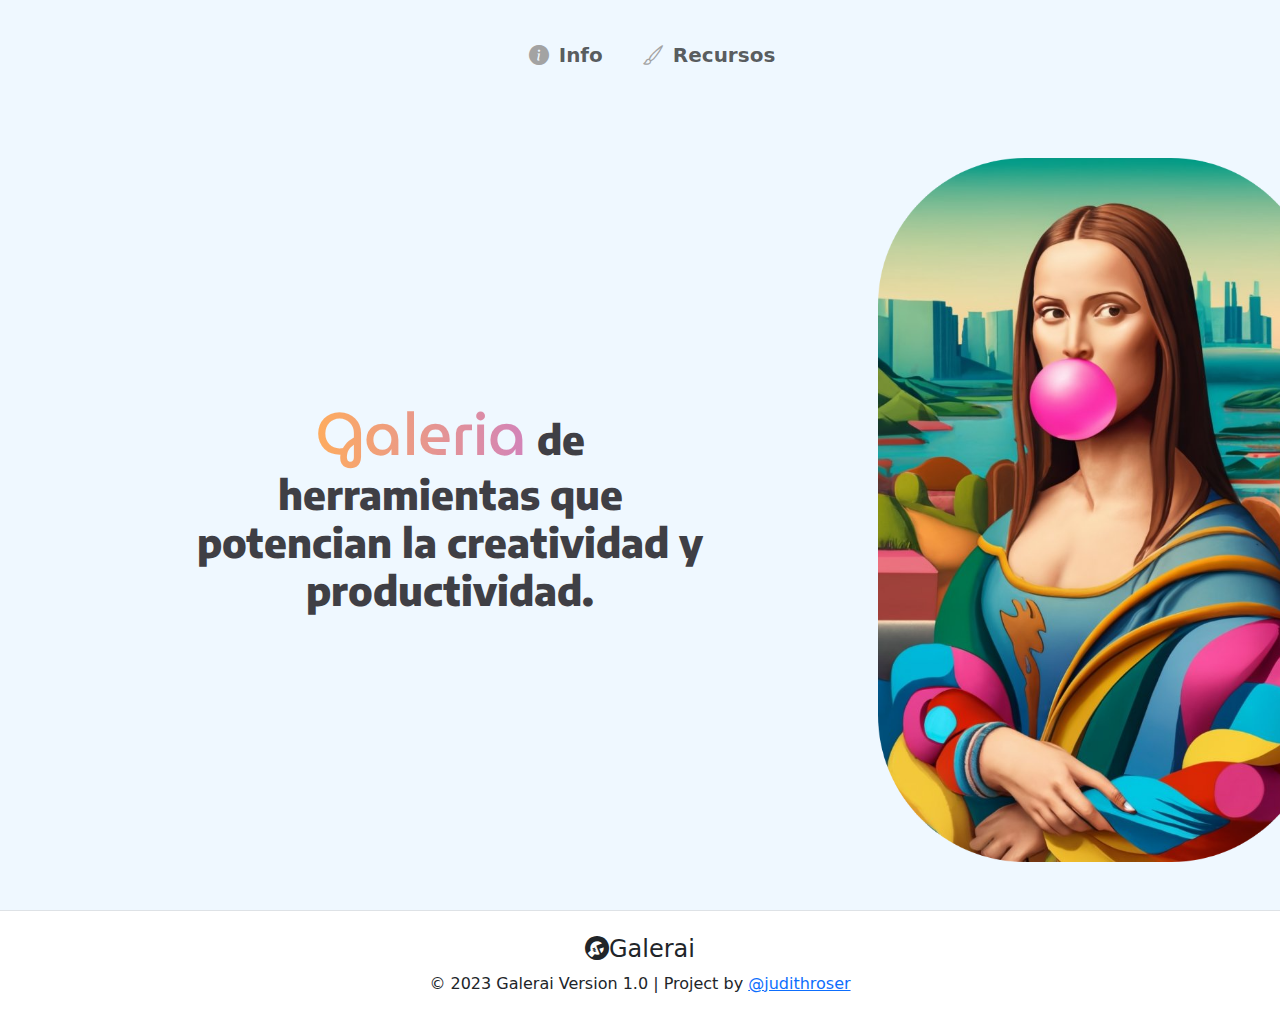
<file: public/index.html>
<!DOCTYPE html>
<html lang="es">

<head>
  <!-- Metadatos -->
  <meta charset="UTF-8">
  <meta name="author" content="Judith Roser">
  <meta name="description" content="Galeria de herramientas para desarrollo web">
  <meta name="keywords" content="HTML, CSS, Javascript, Boostrap, tools">
  <meta name="viewport" content="width=device-width, initial-scale=1.0">
  <!-- Titulo -->
  <title>Galerai | Herramientas para el dia a dia de un desarrollador web</title>
  <!-- Favicon -->
  <link rel="icon" href="img/favicon.png" type="image/x-icon">
  <!-- Bootstrap -->
  <link href="https://cdn.jsdelivr.net/npm/bootstrap@5.3.1/dist/css/bootstrap.min.css" rel="stylesheet">
  <!-- Iconos de Boostrap -->
  <link rel="stylesheet" href="https://cdn.jsdelivr.net/npm/bootstrap-icons@1.10.5/font/bootstrap-icons.css">
  <!-- CSS personalizado -->
  <link rel="stylesheet" href="style.css">


</head>

<body style="background-color: #EFF8FF;">
  <!-- Barra de navegacion -->
  <nav class="navbar navbar-expand-md" style="background-color: #EFF8FF;">
    <div class="container-fluid px-5">
      <button class="navbar-toggler" type="button" data-bs-toggle="collapse" data-bs-target="#navbarToggler"
        aria-controls="navbarToggler" aria-expanded="false" aria-label="Toggle navigation">
        <span class="navbar-toggler-icon"></span>
      </button>
      <div class="collapse navbar-collapse d-flex justify-content-center align-items-center" id="navbarToggler">
        <ul class="fs-5 navbar-nav d-flex">
          <li class="fw-semibold nav-item px-4">
            <a class="nav-link" aria-current="page" href="info.html"><i class="bi bi-info-circle-fill"></i>Info</a>
          </li>
          <li class="fw-semibold nav-item">
            <a class="nav-link" aria-current="page" href="tools.html"><i class="bi bi-brush"></i>Recursos</a>
          </li>
        </ul>
      </div>
    </div>
  </nav>



  <!-- Seccion hero -->
  <div class="container">
    <div class="row justify-content-sl-center align-items-center">
      <div class="col-sm-6 text-center mx-auto">
        <h3 class="h-inicio fs-1 p-3 "><span class="text-gradient"style="font-size:60px; font-weight: 500;" >Galeria</span> de herramientas que potencian la creatividad y productividad.</h3>
      </div>
      
      <div class="col-sm-4 p-5">
        <img src="./img/mona-lisa-rd.png" style="width: 440px;" alt="" class="mx-auto d-block">
      </div>
    </div>
  </div>



  <!-- Seccion Footer -->
  <footer style="background-color: #fff;">
    <div class="container-fluid text-center p-4 border-top">
      <h4><i class="bi bi-wrench-adjustable-circle-fill"></i>Galerai</h4>
      <div class="flex">
        <p>&copy 2023 Galerai Version 1.0 | Project by <a href="https://twitter.com/juki166"
            target="_blank">@judithroser</a></p>
        <p></p>
      </div>
    </div>
  </footer>

  <!-- Bootstrap JS -->
  <script src="https://cdn.jsdelivr.net/npm/bootstrap@5.3.1/dist/js/bootstrap.bundle.min.js"
    integrity="sha384-HwwvtgBNo3bZJJLYd8oVXjrBZt8cqVSpeBNS5n7C8IVInixGAoxmnlMuBnhbgrkm"
    crossorigin="anonymous"></script>
  <!-- JS  -->
  <script src="./function.js"></script>
  <script src="json.js"></script>
</body>

</html>
</file>
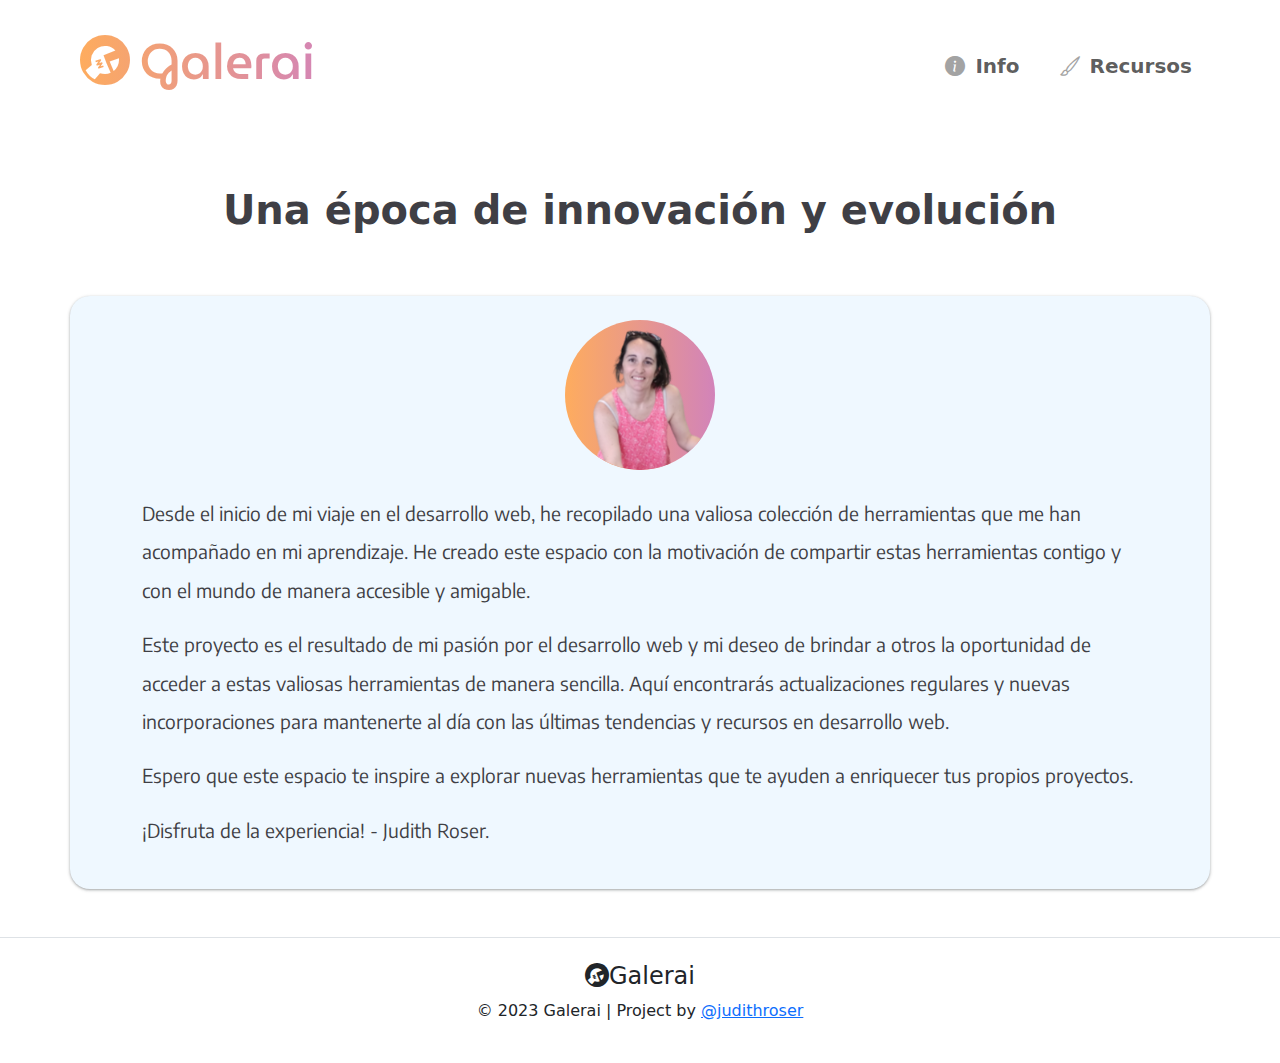
<file: public/info.html>
<!DOCTYPE html>
<html lang="en">

<head>
    <!-- Metadatos -->
    <meta charset="UTF-8">
    <meta name="author" content="Judith Roser">
    <meta name="description" content="Galeria de herramientas para desarrollo web">
    <meta name="keywords" content="HTML, CSS, Javascript, Boostrap">
    <meta name="viewport" content="width=device-width, initial-scale=1.0">
    <!-- Titulo -->
    <title>Info | Herramientas para el dia a dia de un desarrollador web</title>
    <!-- Favicon -->
    <link rel="icon" href="img/favicon.png" type="image/x-icon">
    <!-- Bootstrap -->
    <link href="https://cdn.jsdelivr.net/npm/bootstrap@5.3.1/dist/css/bootstrap.min.css" rel="stylesheet">
    <!-- Iconos de Boostrap -->
    <link rel="stylesheet" href="https://cdn.jsdelivr.net/npm/bootstrap-icons@1.10.5/font/bootstrap-icons.css">
    <!-- CSS personalizado -->
    <link rel="stylesheet" href="style.css">
</head>

<body>
    <!-- Barra de navegacion -->
    <nav class="navbar navbar-expand-md navbar-light navbar-light">
        <div class="container-fluid px-5">
            <button class="navbar-toggler" type="button" data-bs-toggle="collapse" data-bs-target="#navbarToggler"
                aria-controls="navbarToggler" aria-expanded="false" aria-label="Toggle navigation">
                <span class="navbar-toggler-icon"></span>
            </button>
            <div class="collapse navbar-collapse" id="navbarToggler">
                <h1 class="text-gradient"><a class="navbar-brand" href="index.html"><i
                            class="bi bi-wrench-adjustable-circle-fill"></i>Galerai</a></h1>
                <ul class="fs-5 navbar-nav d-flex justify-content-center align-items-center">
                    <li class="fw-semibold nav-item px-4">
                        <a class="nav-link" aria-current="page" href="info.html"><i
                                class="bi bi-info-circle-fill"></i>Info</a>
                    </li>
                    <li class="fw-semibold nav-item">
                        <a class="nav-link" aria-current="page" href="tools.html"><i
                                class="bi bi-brush"></i>Recursos</a>
                    </li>
                </ul>
            </div>
        </div>
    </nav>

    <!-- Seccion info Sobre mí -->

    <section>
        <div>
            <h4 class="p-info text-center fs-1 mx-auto d-block p-5 fw-bold lh-base">Una época de innovación y evolución
            </h4>
        </div>
        <div class="space-info container p-4 mb-5">

            <img src="./img/IMG_judith.png" class="img-auto mx-auto d-block mb-4" style="width: 150px;"
                alt="judithroser">
            <div class="px-5">
                <p class="p-info fw-normal lh-lg">Desde el inicio de mi viaje en el desarrollo web, he recopilado una
                    valiosa colección de herramientas que me han acompañado en mi aprendizaje. He creado este espacio
                    con la
                    motivación de compartir estas herramientas contigo y con el mundo de manera accesible y amigable.
                </p>
                <p class="p-info fw-normal lh-lg">Este proyecto es el resultado de mi pasión por el desarrollo web y mi
                    deseo de brindar a otros la oportunidad de acceder a estas valiosas herramientas de manera
                    sencilla. Aquí encontrarás actualizaciones regulares y nuevas incorporaciones para mantenerte al día con las
                    últimas tendencias y recursos en desarrollo web.</p>
                <p class="p-info fw-normal lh-lg">Espero que este espacio te inspire a explorar nuevas herramientas que
                    te ayuden a enriquecer tus propios proyectos.</p>
                <p class="p-info fw-normal lh-lg">¡Disfruta de la experiencia! - Judith Roser.</p>
            </div>
        </div>
    </section>


    <!-- Seccion Footer -->
    <footer>
        <div class="container-fluid text-center p-4 border-top">
            <h4><i class="bi bi-wrench-adjustable-circle-fill"></i>Galerai</h4>
            <div class="flex">
                <p>&copy 2023 Galerai | Project by <a href="https://twitter.com/juki166"
                        target="_blank">@judithroser</a></p>

            </div>
        </div>
    </footer>
</body>

</html>
</file>
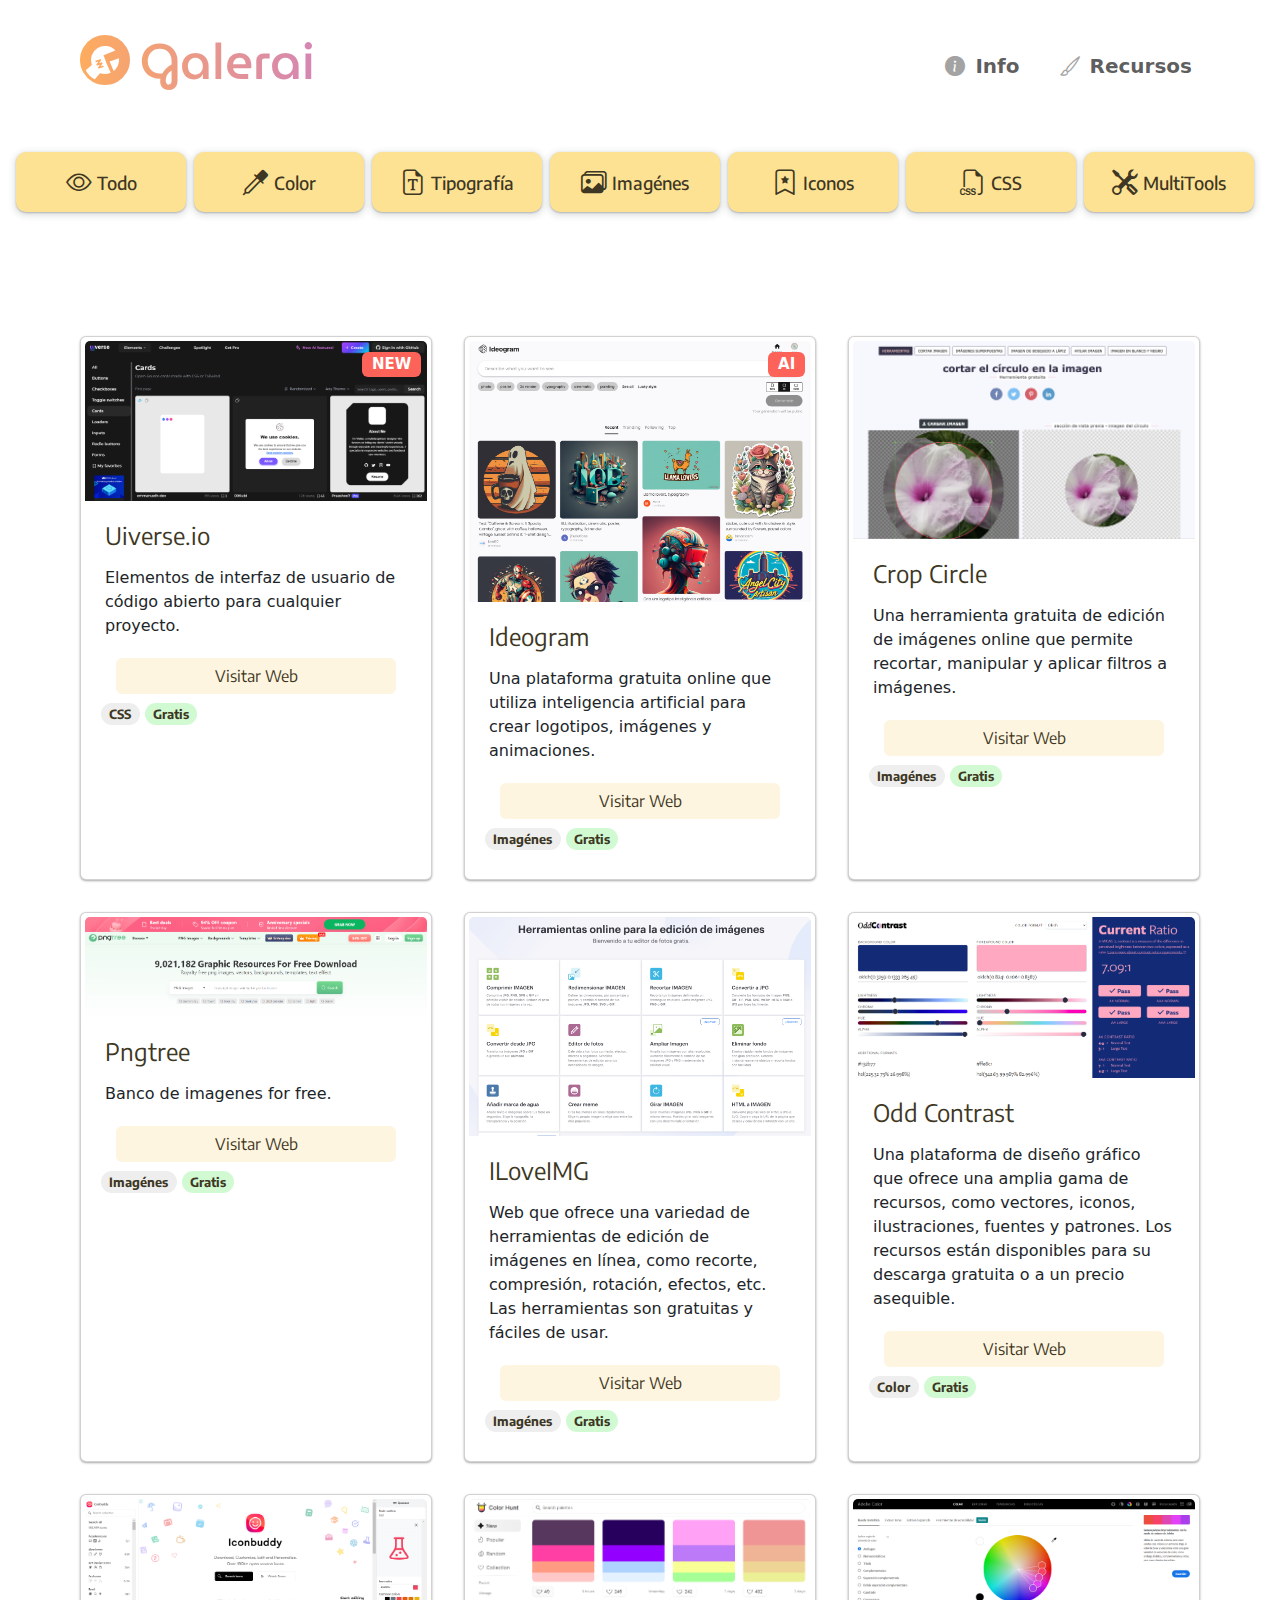
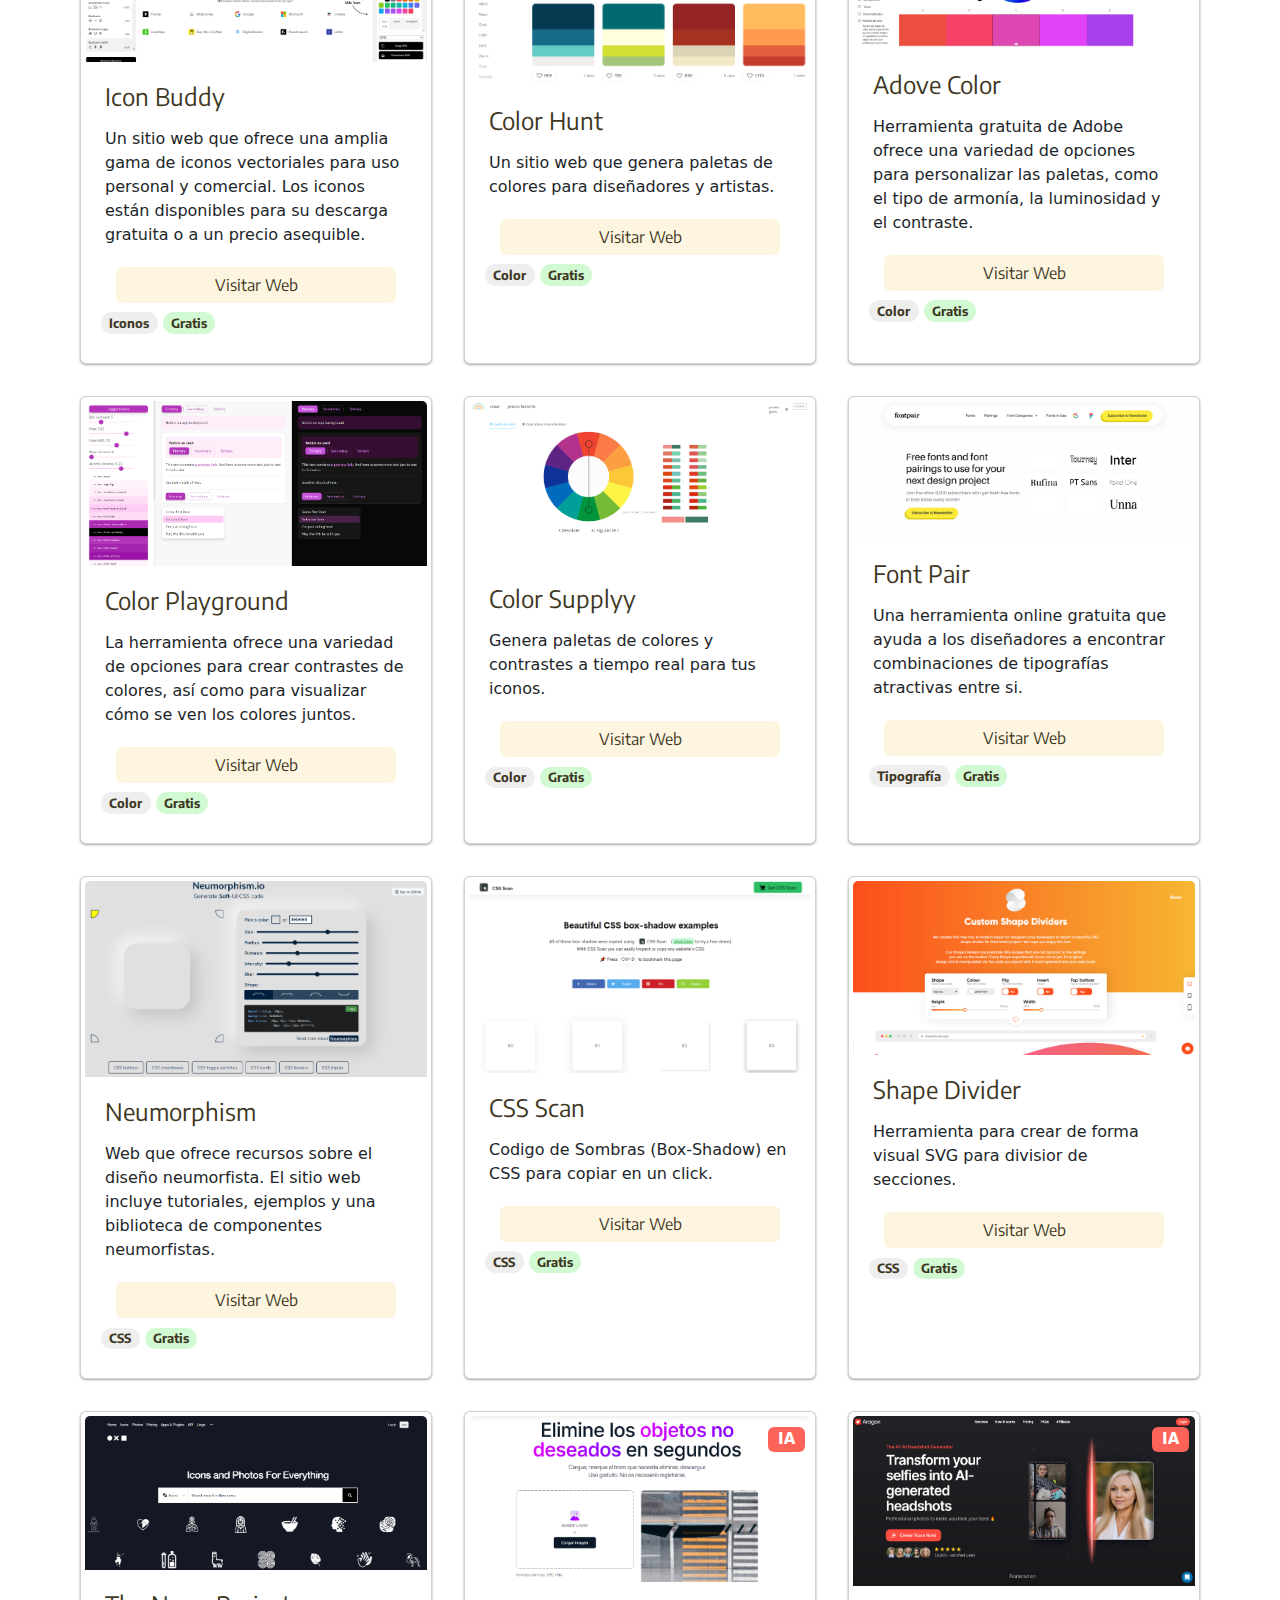
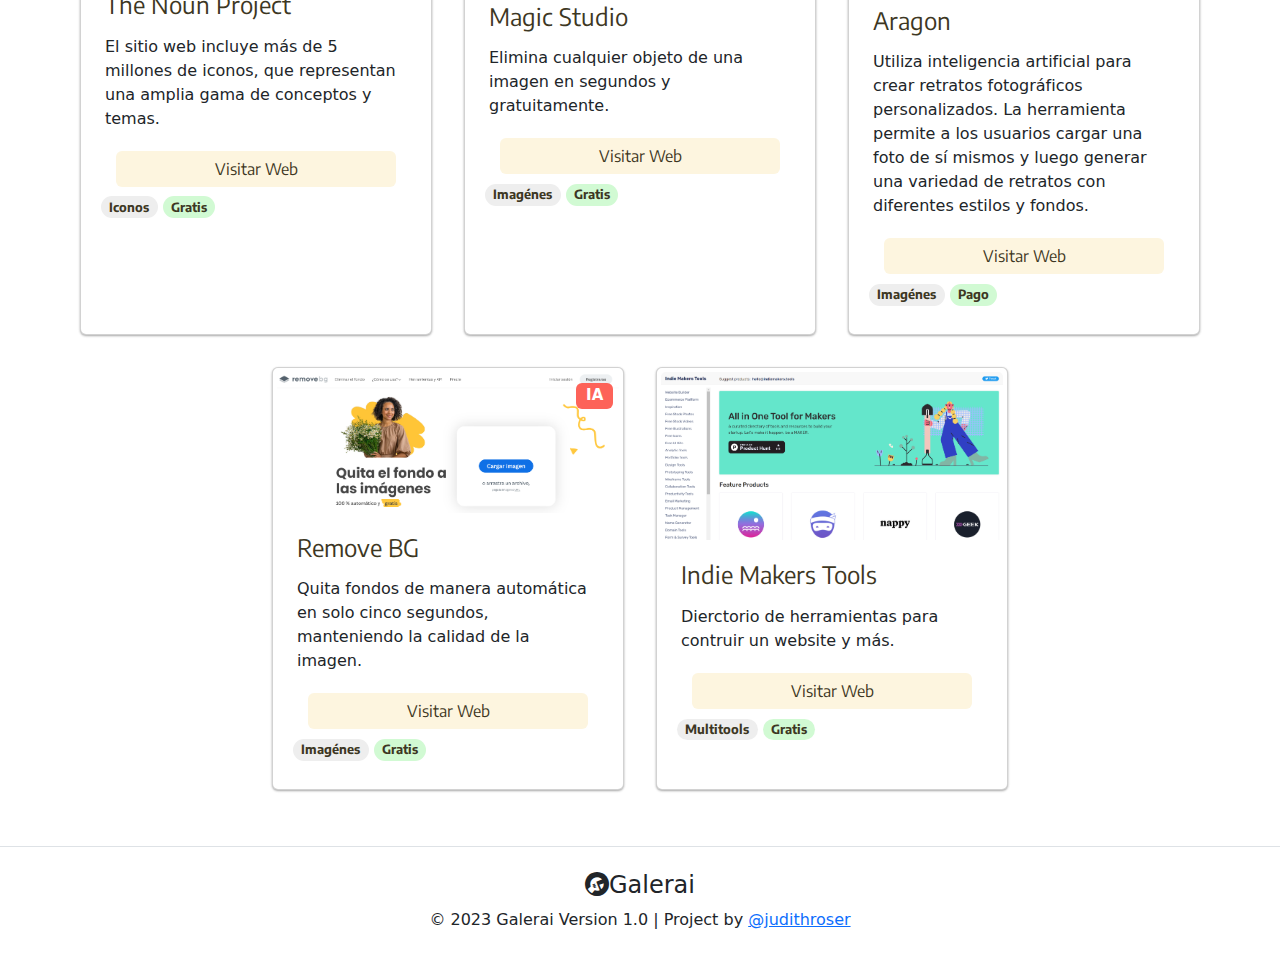
<file: public/tools.html>
<!DOCTYPE html>
<html lang="es">

<head>
    <!-- Metadatos -->
    <meta charset="UTF-8">
    <meta name="author" content="Judith Roser">
    <meta name="description" content="Galeria de herramientas para desarrollo web">
    <meta name="keywords" content="HTML, CSS, Javascript, Boostrap, tools">
    <meta name="viewport" content="width=device-width, initial-scale=1.0">
    <!-- Titulo -->
    <title>Galerai | Herramientas para el dia a dia de un desarrollador web</title>
    <!-- Favicon -->
    <link rel="icon" href="img/favicon.png" type="image/x-icon">
    <!-- Bootstrap -->
    <link href="https://cdn.jsdelivr.net/npm/bootstrap@5.3.1/dist/css/bootstrap.min.css" rel="stylesheet">
    <!-- Iconos de Boostrap -->
    <link rel="stylesheet" href="https://cdn.jsdelivr.net/npm/bootstrap-icons@1.10.5/font/bootstrap-icons.css">
    <!-- CSS personalizado -->
    <link rel="stylesheet" href="style.css">


</head>

<body>
    <!-- Barra de navegacion -->
    <nav class="navbar navbar-expand-md navbar-light navbar-light">
        <div class="container-fluid px-5">
            <button class="navbar-toggler" type="button" data-bs-toggle="collapse" data-bs-target="#navbarToggler"
                aria-controls="navbarToggler" aria-expanded="false" aria-label="Toggle navigation">
                <span class="navbar-toggler-icon"></span>
            </button>
            <div class="collapse navbar-collapse" id="navbarToggler">
                <h1 class="text-gradient"><a class="navbar-brand" href="index.html"><i
                            class="bi bi-wrench-adjustable-circle-fill"></i>Galerai</a></h1>
                <ul class="fs-5 navbar-nav d-flex justify-content-center align-items-center">
                    <li class="fw-semibold nav-item px-4">
                        <a class="nav-link" aria-current="page" href="info.html"><i
                                class="bi bi-info-circle-fill"></i>Info</a>
                    </li>
                    <li class="fw-semibold nav-item">
                        <a class="nav-link" aria-current="page" href="tools.html"><i
                                class="bi bi-brush"></i>Recursos</a>
                    </li>
                </ul>
            </div>
        </div>
    </nav>

    <!-- Seccion categorias -->
    <section class="section-badge py-3">
        <div class="container-badge container-fluid d-flex flex-wrap">
            <span class="d-flex align-items-center justify-content-center categoria btn btn-light btn-sm m-1"
                data-categoria="todos"><i class="bi bi-eye"></i>Todo</span>

            <span class="d-flex align-items-center justify-content-center categoria btn btn-light btn-sm m-1"
                data-categoria="Color"><i class="bi bi-eyedropper"></i>Color</span>

            <span class="d-flex align-items-center justify-content-center categoria btn btn-light btn-sm m-1"
                data-categoria="Tipografía"><i class="bi bi-file-earmark-font"></i>Tipografía</span>

            <span class="d-flex align-items-center justify-content-center categoria btn btn-light btn-sm m-1"
                data-categoria="Imagénes"><i class="bi bi-images"></i>Imagénes</span>

            <span class="d-flex align-items-center justify-content-center categoria btn btn-light btn-sm m-1"
                data-categoria="Iconos"><i class="bi bi-bookmark-star"></i>Iconos</span>

            <span class="d-flex align-items-center justify-content-center categoria btn btn-light btn-sm m-1"
                data-categoria="CSS"><i class="bi bi-filetype-css"></i>CSS</span>

            <span class="d-flex align-items-center justify-content-center categoria btn btn-light btn-sm m-1"
                data-categoria="Multitools"><i class="bi bi-tools"></i>MultiTools</span>

        </div>
    </section class="section-categorias container-fluid m-3">

    <!-- Seccion targetas -->

    <h4 id="categoria-activa" class="h-4 text-center fw-bold fs-2 pt-5"></h4>
    <section class="section-card row justify-content-center">

    </section>
    
    <!-- Seccion Footer -->
    <footer>
        <div class="container-fluid text-center p-4 border-top">
            <h4><i class="bi bi-wrench-adjustable-circle-fill"></i>Galerai</h4>
            <div class="flex">
                <p>&copy 2023 Galerai Version 1.0 | Project by <a href="https://twitter.com/juki166"
                        target="_blank">@judithroser</a></p>
                <p></p>
            </div>
        </div>
    </footer>

    <!-- Bootstrap JS -->
    <script src="https://cdn.jsdelivr.net/npm/bootstrap@5.3.1/dist/js/bootstrap.bundle.min.js"
        integrity="sha384-HwwvtgBNo3bZJJLYd8oVXjrBZt8cqVSpeBNS5n7C8IVInixGAoxmnlMuBnhbgrkm"
        crossorigin="anonymous"></script>
    <!-- JS  -->
    <script src="json.js"></script>
    <script src="./function.js"></script>    
</body>

</html>
</file>
<file: public/style.css>
@import url('https://fonts.googleapis.com/css2?family=MuseoModerno:wght@100;200;300;400;500;600;700;800;900&display=swap');
@import url('https://fonts.googleapis.com/css2?family=Encode+Sans:wght@100;300;400;500;600;700;800&family=MuseoModerno:wght@100;200;300;400;500;600;700;800;900&display=swap');

/* Seccion Menu - General */
.navbar {
    padding: 2rem;
    background-color: #fff;

}

.navbar-brand {
    font-family: 'MuseoModerno', cursive;
    font-weight: 500;
    font-size: 50px;
}

.navbar-collapse {
    align-items: center;
    justify-content: space-between;
}

.navbar-collapse i{
  padding-right: 10px;
  color: #a3a3a3;  
}

.h-inicio {
    font-family: 'Encode Sans', sans-serif;
    font-weight: 800;
    padding-top: 50px;
    color:#3F3F45;
}
/* Seccion Buscador */

.hero-buscador{
    background-color: #EFF8FF;
    min-height: 150px;
    text-align: center;
    width: 800px;
    margin: 60px;
    border-radius: 18px;
    padding: 10px 50px;
}

.hero-buscador i{
    font-size: 2rem;
    padding-right: 6px;
    color: #333370;
    
}

.hero-buscador h3{
    font-size: 1.8rem;
    color: #333370;
    padding-bottom: 12px;
    font-family: 'Encode Sans', sans-serif;
    font-weight: 500;
}

.btn-bg{
    background-color: #333370;
    color:white;
    padding: 0px 20px;
}

/* Section categorias - Tools */

#categoria-activa {
    color:#3F3F45;
    font-family: 'Encode Sans', sans-serif;
}
.categoria {
    cursor: pointer;
    font-family: 'Encode Sans', sans-serif;
    font-weight: 500;
    width: 170px;
    height: 60px;
    font-size: 18px;
    background-color: #FDE293;
    color: #3D3723;
    border-radius: 10px;
    border: none;
    box-shadow: rgba(60, 64, 67, 0.3) 0px 1px 2px 0px, rgba(60, 64, 67, 0.15) 0px 2px 6px 2px;
}

.categoria:hover {
    background-color: #fff;
    color: #3D3723;
    border: none;
    
}

.active {
    background-color: #fff !important;; /* Cambia este color al que desees para el botón activo */
    color: #3D3723 !important;; /* Cambia este color al que desees para el texto del botón activo */
    border: none;
  }

.label-top{
    background-color: #fd6359;
}

.label-botton{
    font-family: 'Encode Sans', sans-serif;
    font-size: .8rem;
    background-color: #eeeeee;
    color: #3D3723;
}

.tx-free{
    background-color: #d1fad3;
}

.section-badge {
    
    width: 100%;
    height: auto;
}

.container-badge i {
    font-size: 1.6rem;
    padding-right:5px;
    
}

/* Section targetas - Tools */

.card {
    
    box-shadow: rgba(0, 0, 0, 0.12) 0px 1px 3px, rgba(0, 0, 0, 0.24) 0px 1px 2px;
}
.overlay{
    position: absolute;
    top: 10px;
    right: 10px;
    font-size: 20px;
}
.section-card{
    margin: 40px;
    
    
}

.card-body h5{
    color: #3D3723;
    font-family: 'Encode Sans', sans-serif;
    font-weight: 400;
}

.btn-web {
    background-color: #FDF5DF;
    color: #3D3723;
    font-family: 'Encode Sans', sans-serif;
    font-size: 1rem;
    border:none;
}

.btn-web:hover {
    background-color: #FDE293;
    border:none;
}

/* Adaptable (responsive) */
@media screen and (max-width: 767px){
    .navbar-brand {
        display: none;
    }
} 

/* Section información -Info */
.space-info {
    
    background-color: #EFF8FF;
    
    font-family: 'Encode Sans', sans-serif;
    font-size: 1.2rem;
    border-radius: 20px;
    box-shadow: rgba(60, 64, 67, 0.3) 0px 1px 2px 0px, rgba(60, 64, 67, 0.15) 0px 1px 3px 1px;
}

.img-auto {
    color: transparent;
    background-image: linear-gradient(to left, #FEAC5E, #C779D0, #4BC0C8, #C779D0, #FEAC5E);    
    animation: color 12s linear infinite;
    background-size: 500%;
    clip-path: circle(50%);
    -webkit-text-fill-color: transparent;
     
}

.p-info {
    color:#3F3F45;
    
}

/* Transiciones degardado en movimiento */

.text-gradient {
    font-family: 'MuseoModerno', cursive;
    color: transparent;
    background-image: linear-gradient(to left, #FEAC5E, #C779D0, #4BC0C8, #C779D0, #FEAC5E);    
    animation: color 12s linear infinite;
    background-size: 500%;
    -webkit-background-clip: text;
    -webkit-text-fill-color: transparent;    
}

@keyframes color {
    from {
        background-position: 0% 50%;
    }

    to {
        background-position: 100% 50%;
    }
}
</file>
